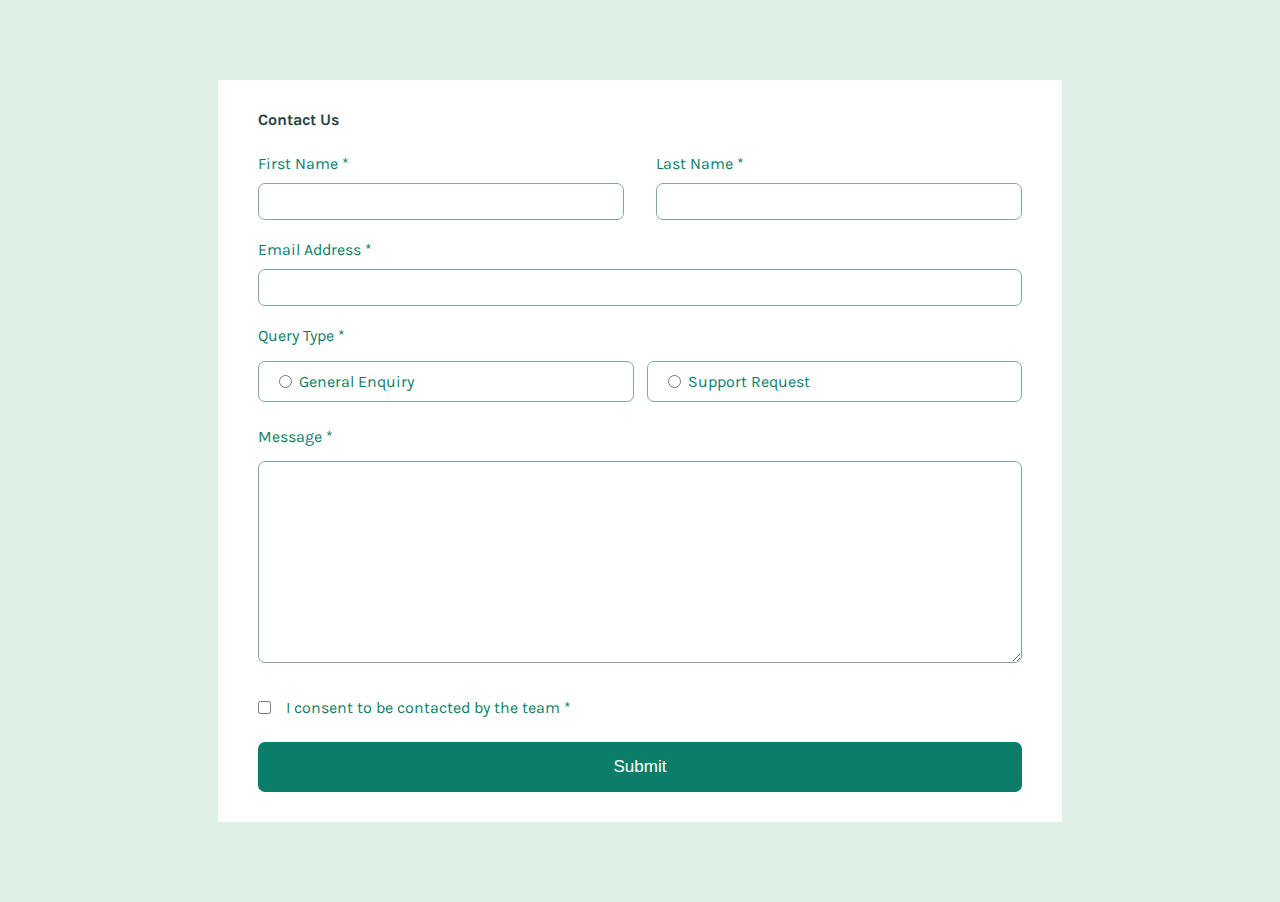
<file: index.html>
<!DOCTYPE html>
<html lang="en">

<head>
  <meta charset="UTF-8">
  <meta name="viewport" content="width=device-width, initial-scale=1.0">
  <link rel="preconnect" href="https://fonts.googleapis.com">
  <link rel="preconnect" href="https://fonts.gstatic.com" crossorigin>
  <link href="https://fonts.googleapis.com/css2?family=Karla:ital,wght@0,200..800;1,200..800&display=swap"
    rel="stylesheet">
  <title>Contact Form</title>
  <link rel="stylesheet" href="contact.css" />
</head>

<body>
  <form>
    <h4>Contact Us</h4>
    <div class="names">
      <div class="text">
        <label for="name">First Name *</label>
        <input type="text" id="name" name="name" required class="general-input" />
      </div>
      <div class="text">
        <label for="name">Last Name *</label>
        <input type="text" id="name" name="name" required class="general-input" />
      </div>
    </div>
    <div>
      <label for="email">Email Address *</label>
      <input type="email" name="email" id="email" required class="general-input" />
    </div>
    <p class="query">Query Type *</p>
    <div class="query2">
      <div class="radio-1">
        <input type="radio" id="click" name="query" />
        <label for="click">General Enquiry</label>
      </div>
      <div class="radio-1">
        <input type="radio" id="request" name="query" />
        <label for="request">Support Request</label>
      </div>
    </div>
    <div>
      <label for="text">Message *</label>
      <textarea name="" id="text"></textarea>
    </div>
    <div class="down">
      <input type="checkbox" id="click" />
      <label for="click">I consent to be contacted by the team *</label>
    </div>
    <button>Submit</button>
  </form>
</body>

</html>
</file>
<file: contact.css>
:root{
    --green-lighter: hsl(148, 38%, 91%);
    --Green-medium: hsl(169, 82%, 27%);
    --Red: hsl(0, 66%, 54%);
    --White: hsl(0, 0%, 100%);
    ---Grey500-medium: hsl(186, 15%, 59%);
    --Grey900darker: hsl(187, 24%, 22%);
    --font-family: "Karla", sans-serif;
}
*{
    margin: 0;
    padding: 0;
}
body{
    background-color: var(--green-lighter);
    font-family: var(--font-family);
}
form{
    background-color: var(--White);
    margin: 30px;
    padding: 15px 10PX;
}
h4{
    color: var(--Grey900darker);
    margin-bottom: 25px;
}

label{
    color: var(--Green-medium);
}
form > div{
    display: flex;
    flex-direction: column;
}
.general-input{
    padding: 10px;
    border: 1px solid var(---Grey500-medium);
    border-radius: 7px;
    margin: 10px 0 20px 0;
    cursor: pointer;
}

.general-input:hover{
    color: red;
}

.radio-1{
    border: 1px solid var(---Grey500-medium);
    padding: 10px 20px;
    border-radius: 7px;
    display: flex;
    align-items: center;
    gap: 7px;
}
.query2 {
    display: flex;
    gap: 13px;
    margin-bottom: 25px;
}

textarea{
    height: 200px;
    border-radius: 7px;
    border: 1px solid var(---Grey500-medium);
    margin: 15px 0 35px;
}

.down{
    display: flex;
    flex-direction: row;
    align-items: center;
    gap: 15px;
    margin-bottom: 25px;
}

button{
    width: 100%;
    padding: 15px 0 15px 0;
    color: var(--White);
    background-color: var(--Green-medium);
    border: none;
    border-radius: 7px;
    font-size: 17px;
}


.text{
    display: flex;
    flex-direction: column;
}

.query{
    margin-bottom: 1rem;
    color: var(--Green-medium);
}

@media (min-width: 768px) {
    form{
        width: 80%;
        max-width: 764px;
        margin: 5rem auto;
        padding: 30px 40px;
    }
    .names{
        display: flex;
        flex-direction: row;
        gap: 2rem;
    }
    .text{
        width: 100%;
    }
    .query2{
        flex-direction: row;
    }
    .radio-1{
        width: 100%;
        max-width: 764px;
    }
}
</file>
